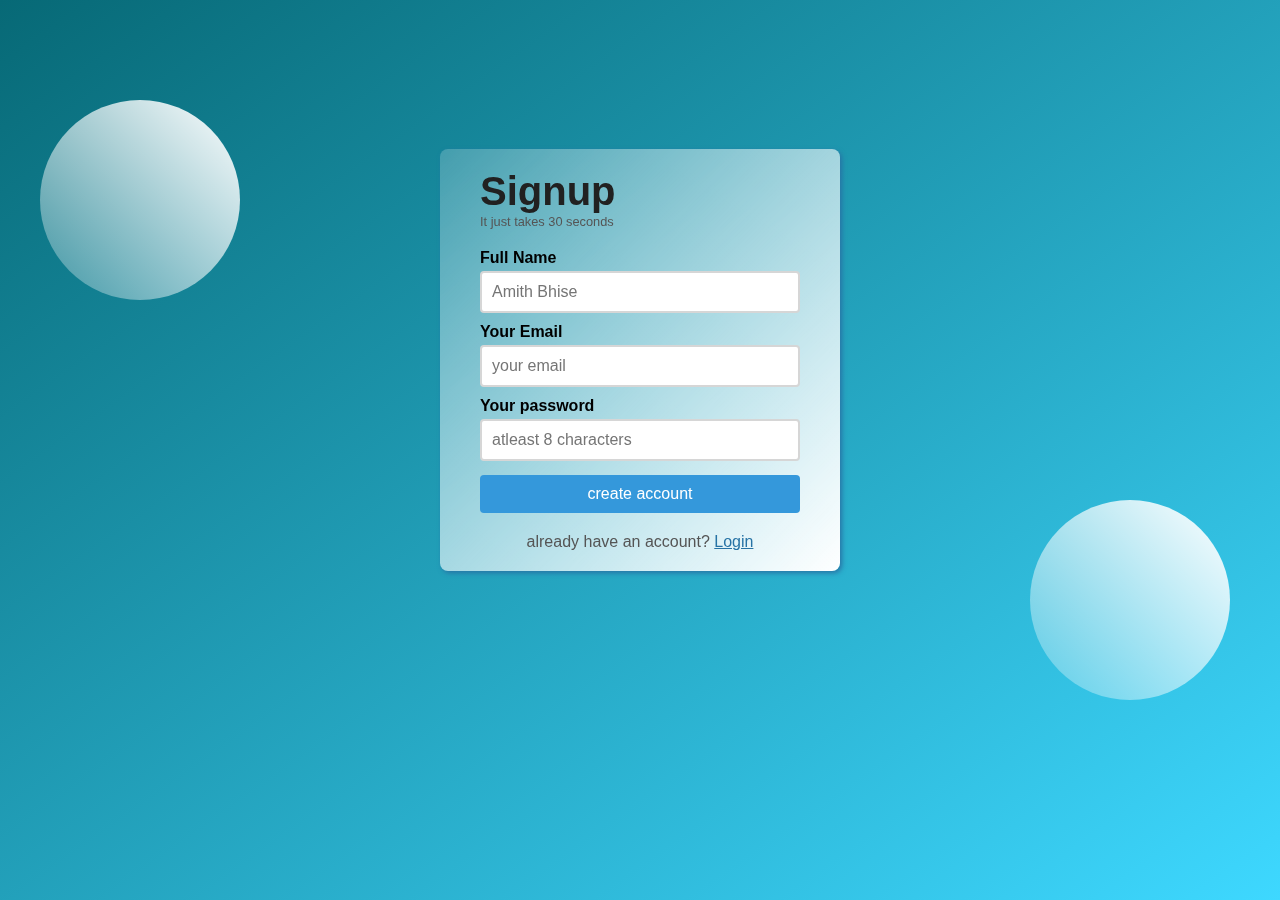
<file: building glassmorphic signup/index.html>
<!DOCTYPE html>
<html lang="en">
<head>
    <meta charset="UTF-8">
    <meta name="viewport" content="width=device-width, initial-scale=1.0">
    <title>Signup</title>
</head>
<link rel="stylesheet" href="style.css">
<body>
    <div class="outer-box">
        <div class="inner-box">
            <header class="signup-header">
                <h1>Signup</h1>
                <p>It just takes 30 seconds</p>
            </header>
            <main class="signup-body">
                <form action="#">
                    <p>
                        <label for="fullname">Full Name</label>
                        <input type="text"  id="fullname" placeholder="Amith Bhise" required>
                        
                    </p>
                    <p>
                        <label for="email">Your Email</label>
                        <input type="email"  id="email" placeholder="your email" required>

                    </p>
                    <p>
                        <label for="Password">Your password</label>
                        <input type="password"  id="password" placeholder="atleast 8 characters" required>

                    </p>
                    <p>
                        <input type="submit"  id="submit" value="create account">

                    </p>
                </form>
            </main>
            <footer class="signup-footer">
                <p>already have an account? <a href="#">Login</a></p>
            </footer>
        </div>
        <div class="circle c1"></div>
        <div class="circle c2"></div>
    </div>

    
</body>
</html>
</file>
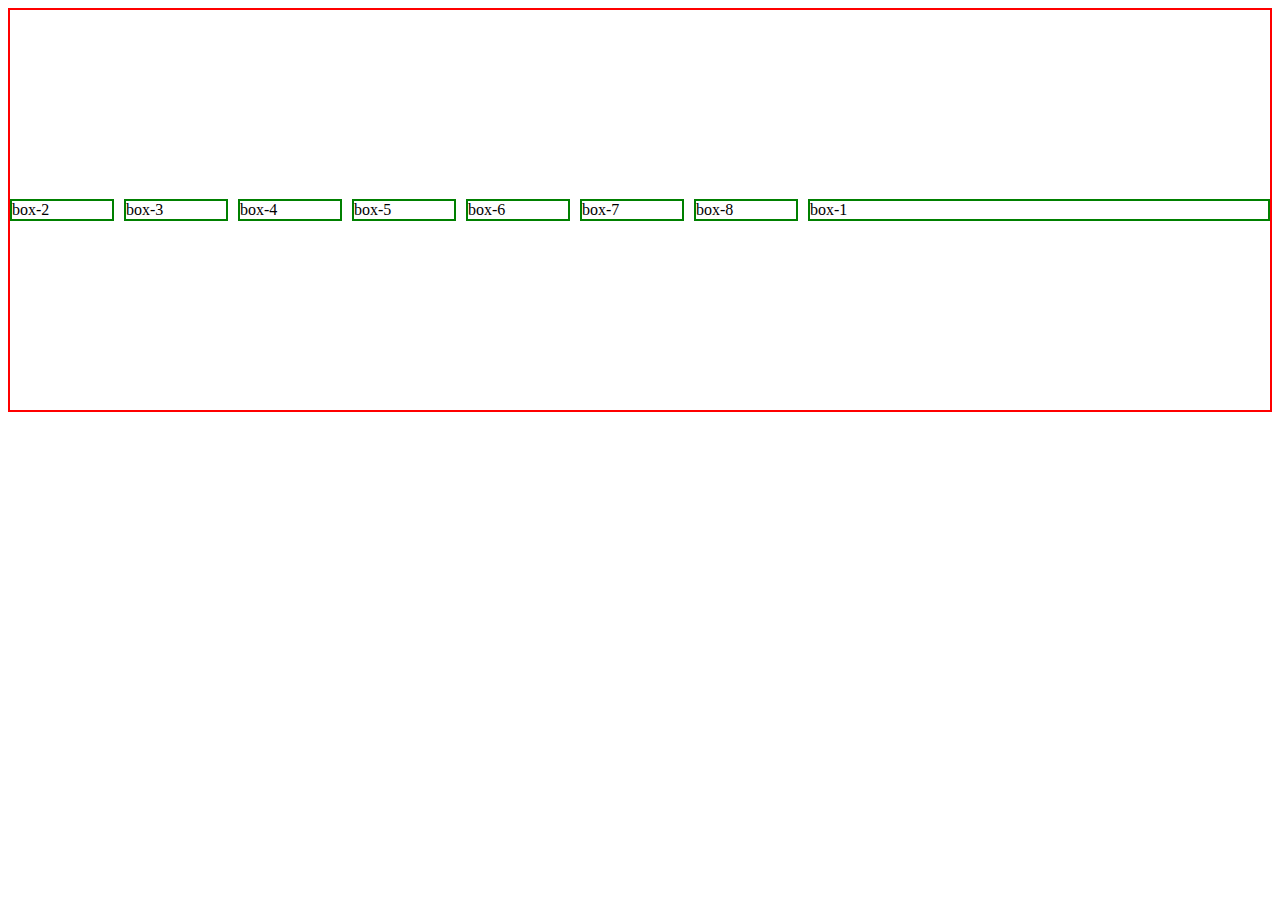
<file: flexbox/index.html>
<!DOCTYPE html>
<html lang="en">
<head>
    <meta charset="UTF-8">
    <meta name="viewport" content="width=device-width, initial-scale=1.0">
    <title>flexbox</title>
</head>
<link rel="stylesheet" href="style.css">
<body>
    <div class="container">
        <div class="box" id="box-1">box-1</div>
        <div class="box" id="box-2">box-2</div>
        <div class="box" id="box-3">box-3</div>
        <div class="box" id="box-4">box-4</div>
        <div class="box" id="box-5">box-5</div>
        <div class="box" id="box-6">box-6</div>
        <div class="box" id="box-7">box-7</div>
        <div class="box" id="box-8">box-8</div>
    </div>
    
</body>
</html>
</file>
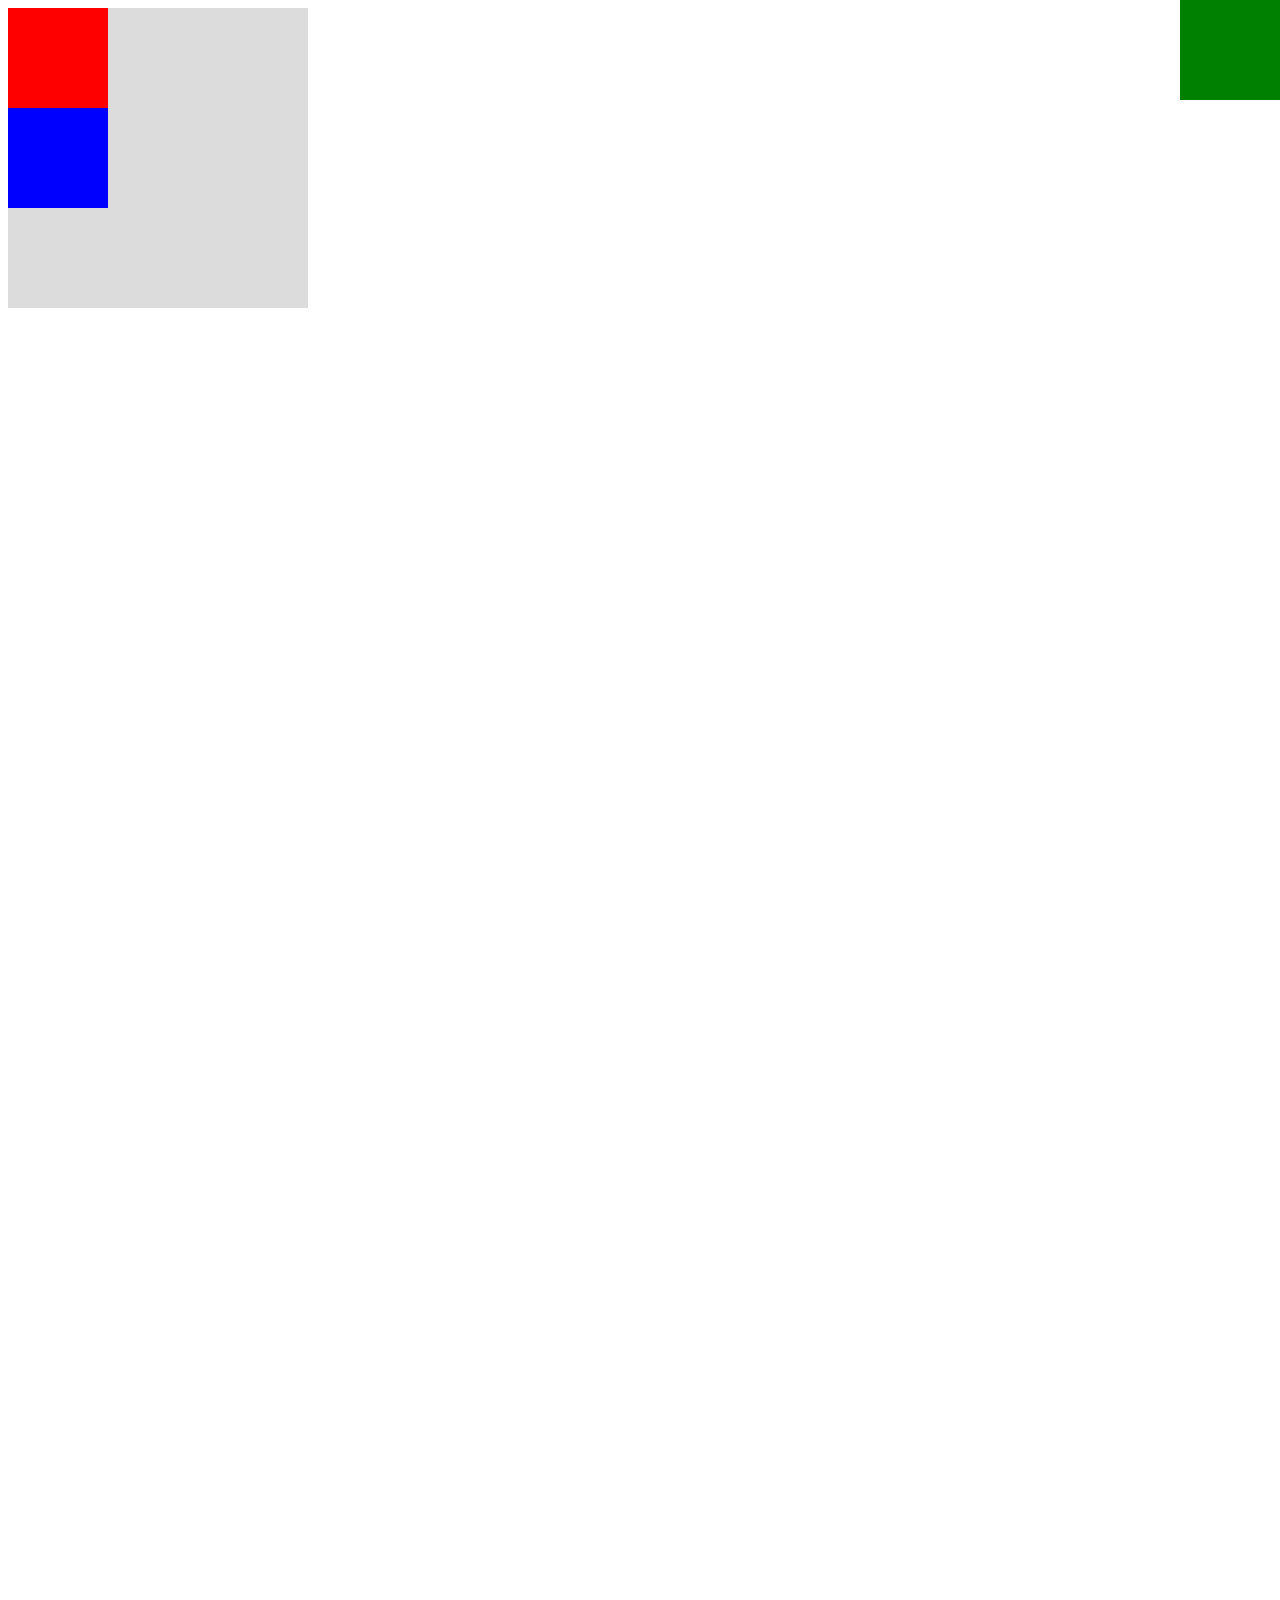
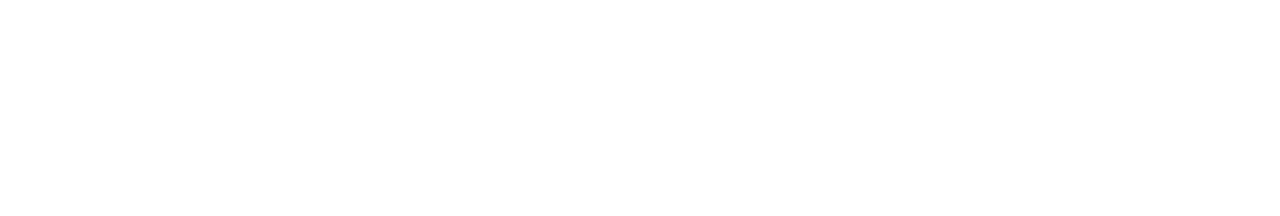
<file: learning positions/index.html>
<!DOCTYPE html>
<html lang="en">
<head>
    <meta charset="UTF-8">
    <meta name="viewport" content="width=device-width, initial-scale=1.0">
    <title>CSS Positions</title>
</head>
<link rel="stylesheet" href="positions.css">
<body>
    <div class="container">
        <div class="box red"></div>
        <div class="box green"></div>
        <div class="box blue"></div>
    </div>
    
</body>
</html>
</file>
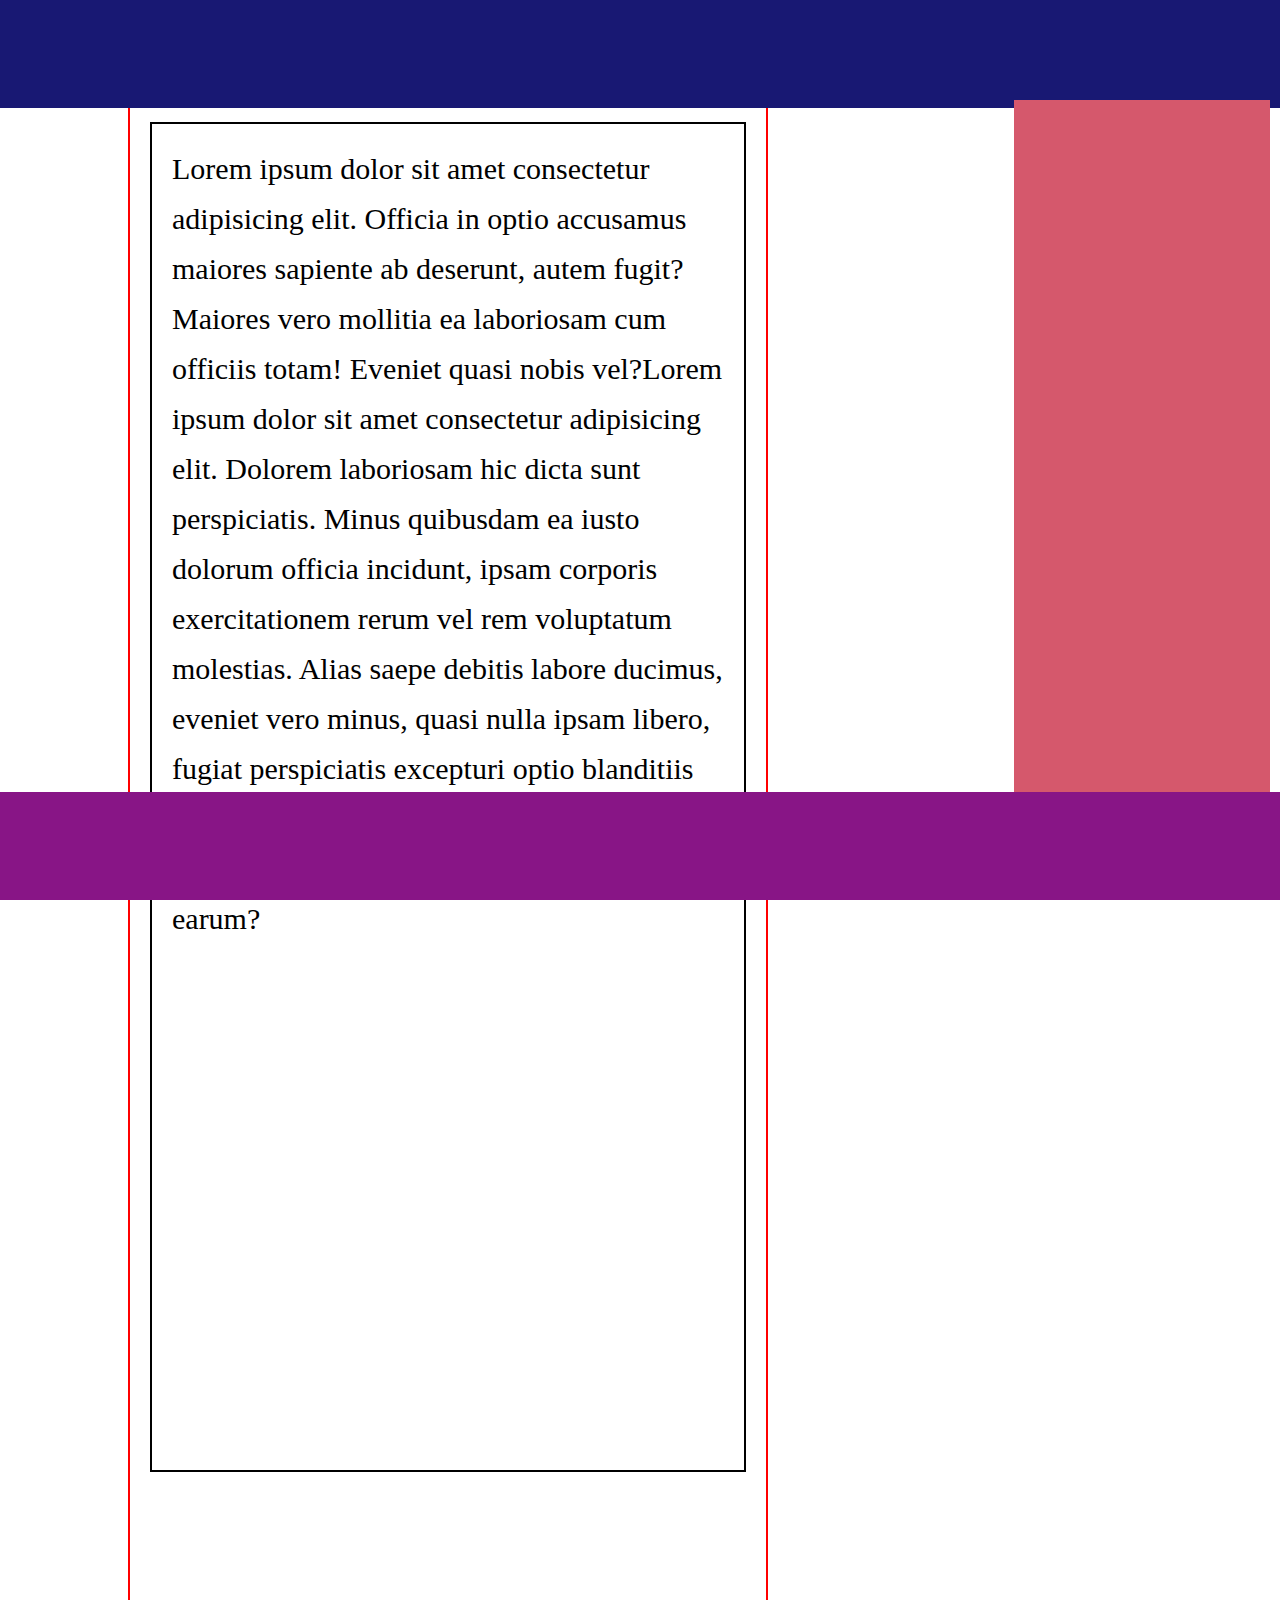
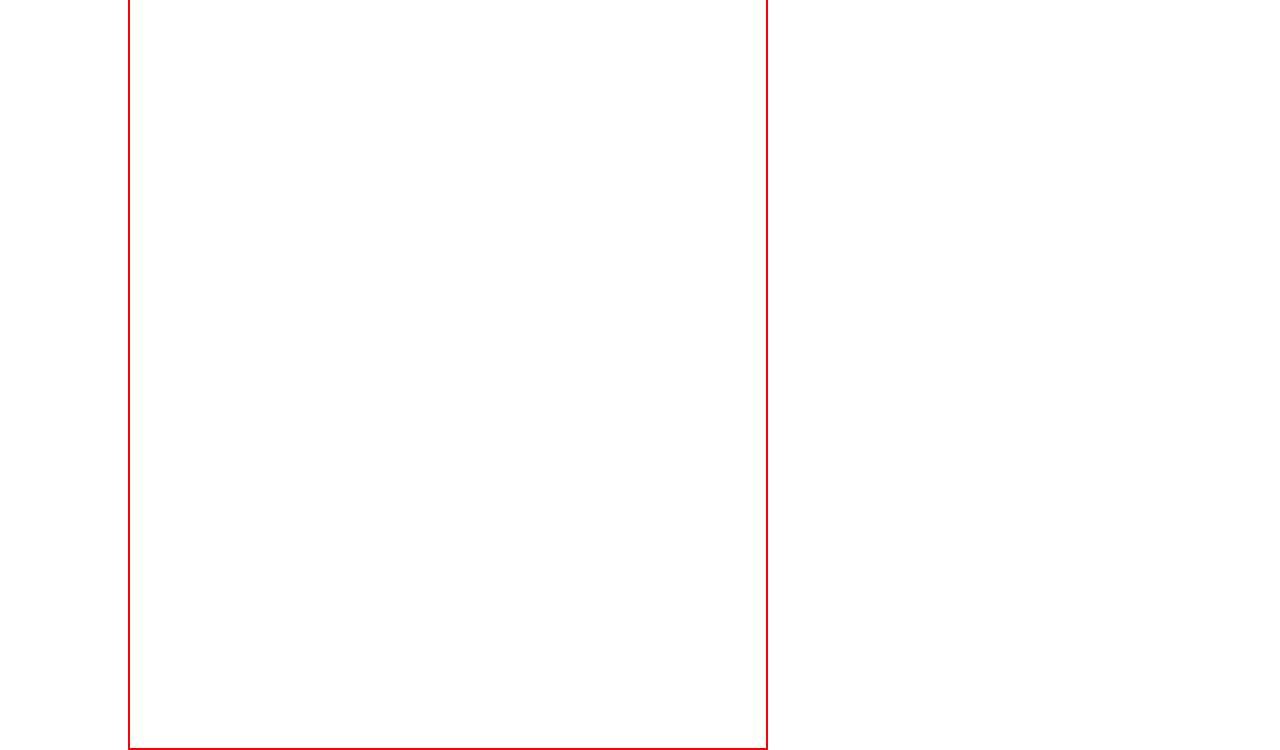
<file: learning positions/exercises/index.html>
<!DOCTYPE html>
<html lang="en">
<head>
    <meta charset="UTF-8">
    <meta name="viewport" content="width=device-width, initial-scale=1.0">
    <title>Positons - exercise</title>
</head>
<link rel="stylesheet" href="style.css">
<body>
    <nav></nav>
    <div class="container">
        <main>
            <p>Lorem ipsum dolor sit amet consectetur adipisicing elit. Officia in optio accusamus maiores sapiente ab deserunt, autem fugit? Maiores vero mollitia ea laboriosam cum officiis totam! Eveniet quasi nobis vel?Lorem ipsum dolor sit amet consectetur adipisicing elit. Dolorem laboriosam hic dicta sunt perspiciatis. Minus quibusdam ea iusto dolorum officia incidunt, ipsam corporis exercitationem rerum vel rem voluptatum molestias. Alias saepe debitis labore ducimus, eveniet vero minus, quasi nulla ipsam libero, fugiat perspiciatis excepturi optio blanditiis sint deleniti. Eos dicta sapiente temporibus iste nisi accusamus impedit corporis id quos earum?</p>
        </main>
        <div class="right-container">
            <aside></aside>
        </div>

    </div>
   
    <div class="contact"></div>
    <footer></footer>
    
</body>
</html>
</file>
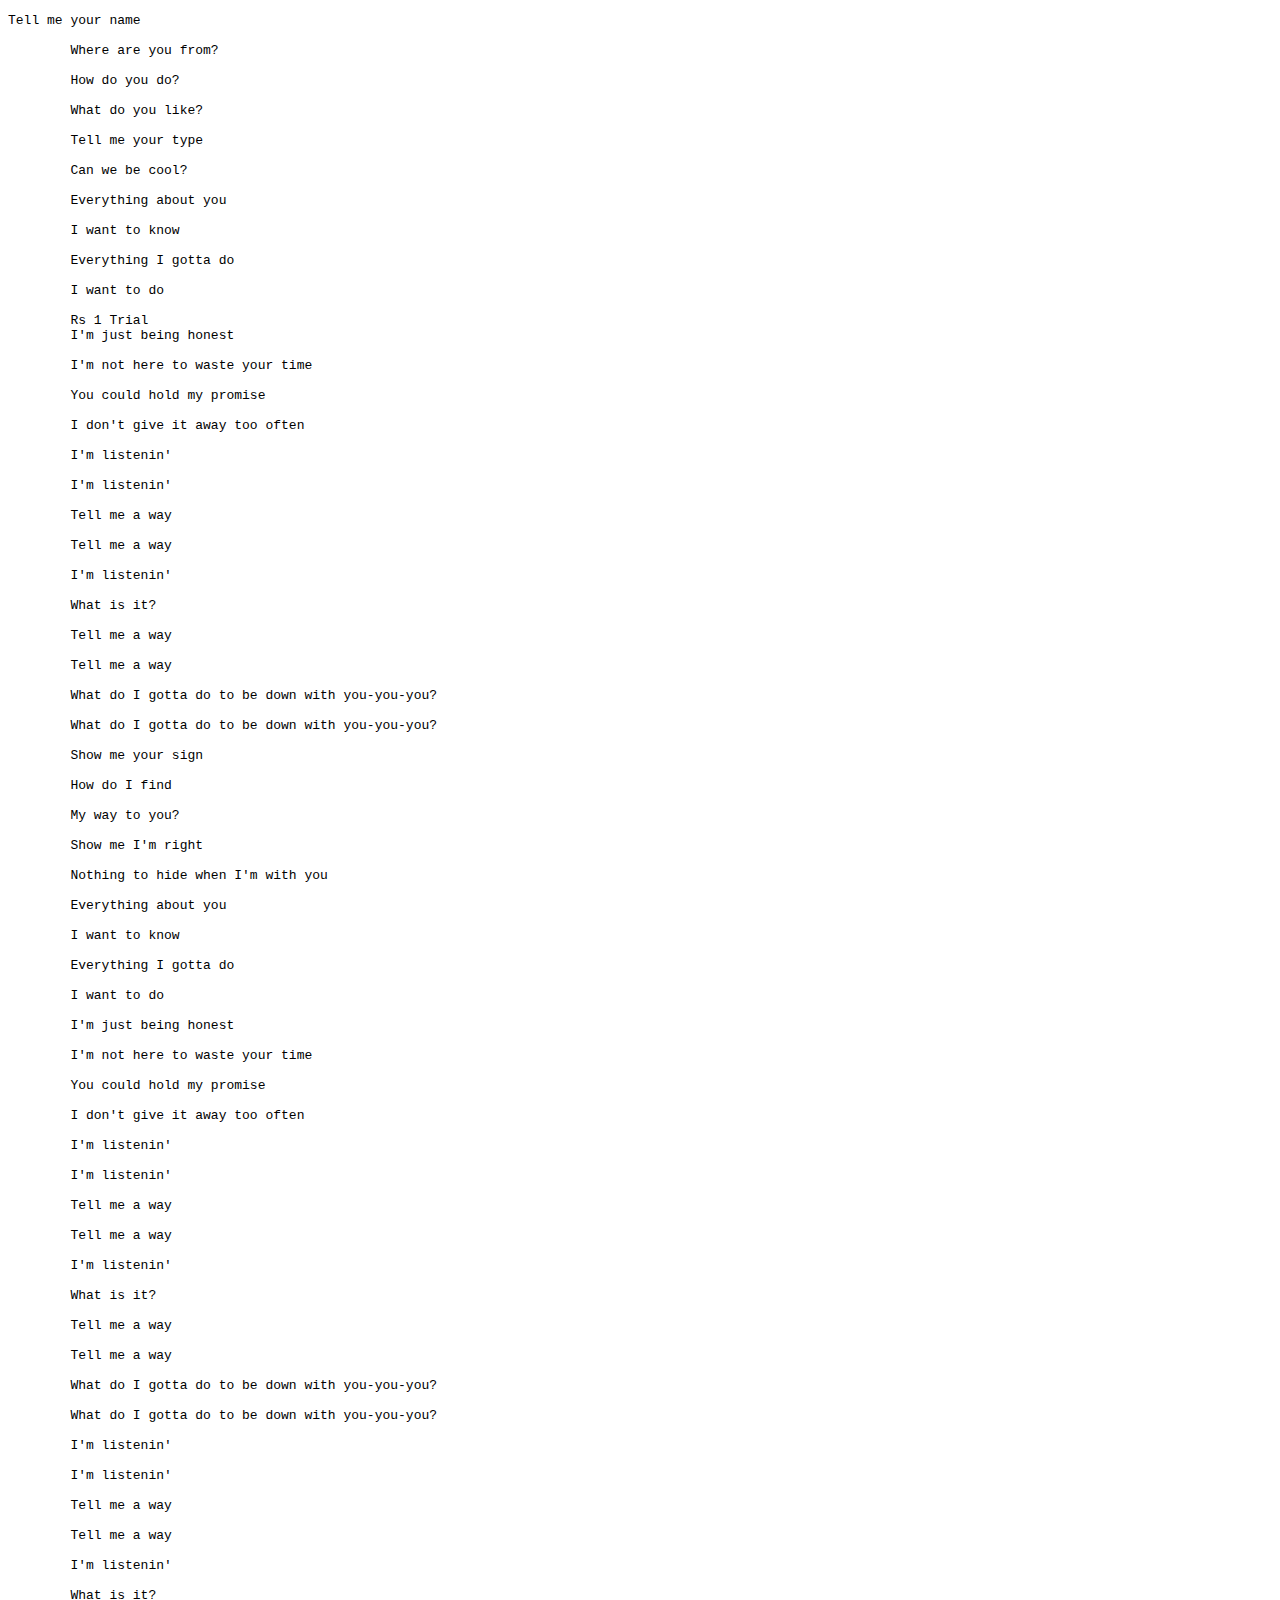
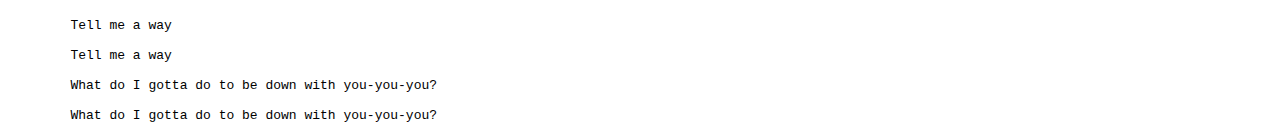
<file: complete_css_and_html/lyrics.html>
<!DOCTYPE html>
<html lang="en">
<head>
    <meta charset="UTF-8">
    <meta name="viewport" content="width=device-width, initial-scale=1.0">
    <title>My song lyrics</title>
</head>
<body>
    <pre>Tell me your name

        Where are you from?
        
        How do you do?
        
        What do you like?
        
        Tell me your type
        
        Can we be cool?
        
        Everything about you
        
        I want to know
        
        Everything I gotta do
        
        I want to do
        
        Rs 1 Trial
        I'm just being honest
        
        I'm not here to waste your time
        
        You could hold my promise
        
        I don't give it away too often
        
        I'm listenin'
        
        I'm listenin'
        
        Tell me a way
        
        Tell me a way
        
        I'm listenin'
        
        What is it?
        
        Tell me a way
        
        Tell me a way
        
        What do I gotta do to be down with you-you-you?
        
        What do I gotta do to be down with you-you-you?
        
        Show me your sign
        
        How do I find
        
        My way to you?
        
        Show me I'm right
        
        Nothing to hide when I'm with you
        
        Everything about you
        
        I want to know
        
        Everything I gotta do
        
        I want to do
        
        I'm just being honest
        
        I'm not here to waste your time
        
        You could hold my promise
        
        I don't give it away too often
        
        I'm listenin'
        
        I'm listenin'
        
        Tell me a way
        
        Tell me a way
        
        I'm listenin'
        
        What is it?
        
        Tell me a way
        
        Tell me a way
        
        What do I gotta do to be down with you-you-you?
        
        What do I gotta do to be down with you-you-you?
        
        I'm listenin'
        
        I'm listenin'
        
        Tell me a way
        
        Tell me a way
        
        I'm listenin'
        
        What is it?
        
        Tell me a way
        
        Tell me a way
        
        What do I gotta do to be down with you-you-you?
        
        What do I gotta do to be down with you-you-you?</pre>

</body>
</html>
</html>
</html>
</file>
<file: building glassmorphic signup/style.css>
*{
    margin: 0;
    padding: 0;
    box-sizing: border-box;
    font-family: sans-serif ;
}

.outer-box{
    width: 100vw;
    height: 100vh;
    background: linear-gradient(to top left , #3ed8ff , #076976);
}

.inner-box{
    width: 400px;
    margin: 0 auto;
    position: relative;
    top: 40%;
    transform: translateY(-50%);
    padding: 20px 40px;
    /* background-color: #ffffff09; */
    background: linear-gradient(to top left , #ffffffff , #ffffff33);
    backdrop-filter: blur(8px);
    border-radius: 8px;
    box-shadow: 2px 2px 5px #2773a5;
    z-index: 2;

}

h1{
    font-size: 2.5rem;
    color: #212121;
    
}
.signup-header h1{
    font-size: 2.5rem;
    color: #212121;

}

.signup-header p{
    font-size: 0.8rem;
    color: #555;
}

.signup-body{
    margin: 20px 0;
}

.signup-body p{
    margin: 10px 0;

}

.signup-body p label{
    display: block;
    font-weight: bold;
}

.signup-body p input{
    width: 100%;
    padding: 10px;
    border: 2px solid #cccc;
    border-radius: 4px;
    font-size: 1rem;
    margin-top: 4px;

}

.signup-body p input[type="submit"]{
    background-color: #3498db;
    border: none;
    color: white;
    cursor: pointer;

}

.signup-body p input[type="submit"]:hover{
    background-color: #2773a5;
}

.signup-footer p{
    color: #555;
    text-align: center;
}

.signup-footer p a{
    color: #2773a5;
}

.circle{
    width: 200px;
    height: 200px;
    border-radius: 100px;
    background: linear-gradient(to top right , #ffffff33, #ffffffff);
    position: absolute;

}

.c1{
    top: 100px;
    left: 40px;

}

.c2{
    bottom: 200px;
    right: 50px;
}
</file>
<file: flexbox/style.css>
.container{
    height: 400px;
    border: 2px solid red;
    display: flex;
    /* flex-direction: column; */
    flex-wrap: wrap;
    gap: 10px;
    justify-content: center;
    align-items: center;

}

.box{
    border: 2px solid green;
    margin: 10px 0;
    width: 100px;
}

#box-1{
    order:1;
    flex-grow: 1;

}
</file>
<file: learning positions/positions.css>
/* positions are of types: */
/* static , relative , absolute , fixed or sticky */

body{
    height: 200vh;
}

.container{
    width: 300px;
    height: 300px;
    background-color: gainsboro;
}

.box{
    width: 100px;
    height: 100px;
}


.red{
    background-color: red;
}

.green{
    background-color: green;
    position: fixed;
    top: 0;
    right: 0;
}

.blue{
    background-color: blue;
    position: sticky;
    top: 10px;
    
}
</file>
<file: learning positions/exercises/style.css>
*{
    margin: 0;
    padding: 0;
    box-sizing: border-box;
}

nav{
    background-color: rgb(24, 24, 115);
    position: fixed;
    top: 0;
    height: 12vh;
    width: 100%;
}

.container{
    display: inline-block;
}
main{
    border: 2px solid red;
    width: 50%;
    height: 250vh;
    margin-top: 100px;
    font-size: 30px;
    padding: 20px;
    line-height: 20px;
    margin-left: 10vw ;

    
}

main p{
    border: 2px solid black;
    padding: 20px;
    line-height: 50px;
    height: 150vh;
}

.right-container{
    width: 20vw;
    background-color: rgb(213, 88, 108);
    position: fixed;
    top: 0;
    margin-top: 100px;
    right: 10px;
    height: 80vh;
    
}
footer{
    background-color: rgb(136, 21, 134);
    height: 12vh;
    width: 100%;
    position: fixed;
    bottom: 0;

}
</file>
